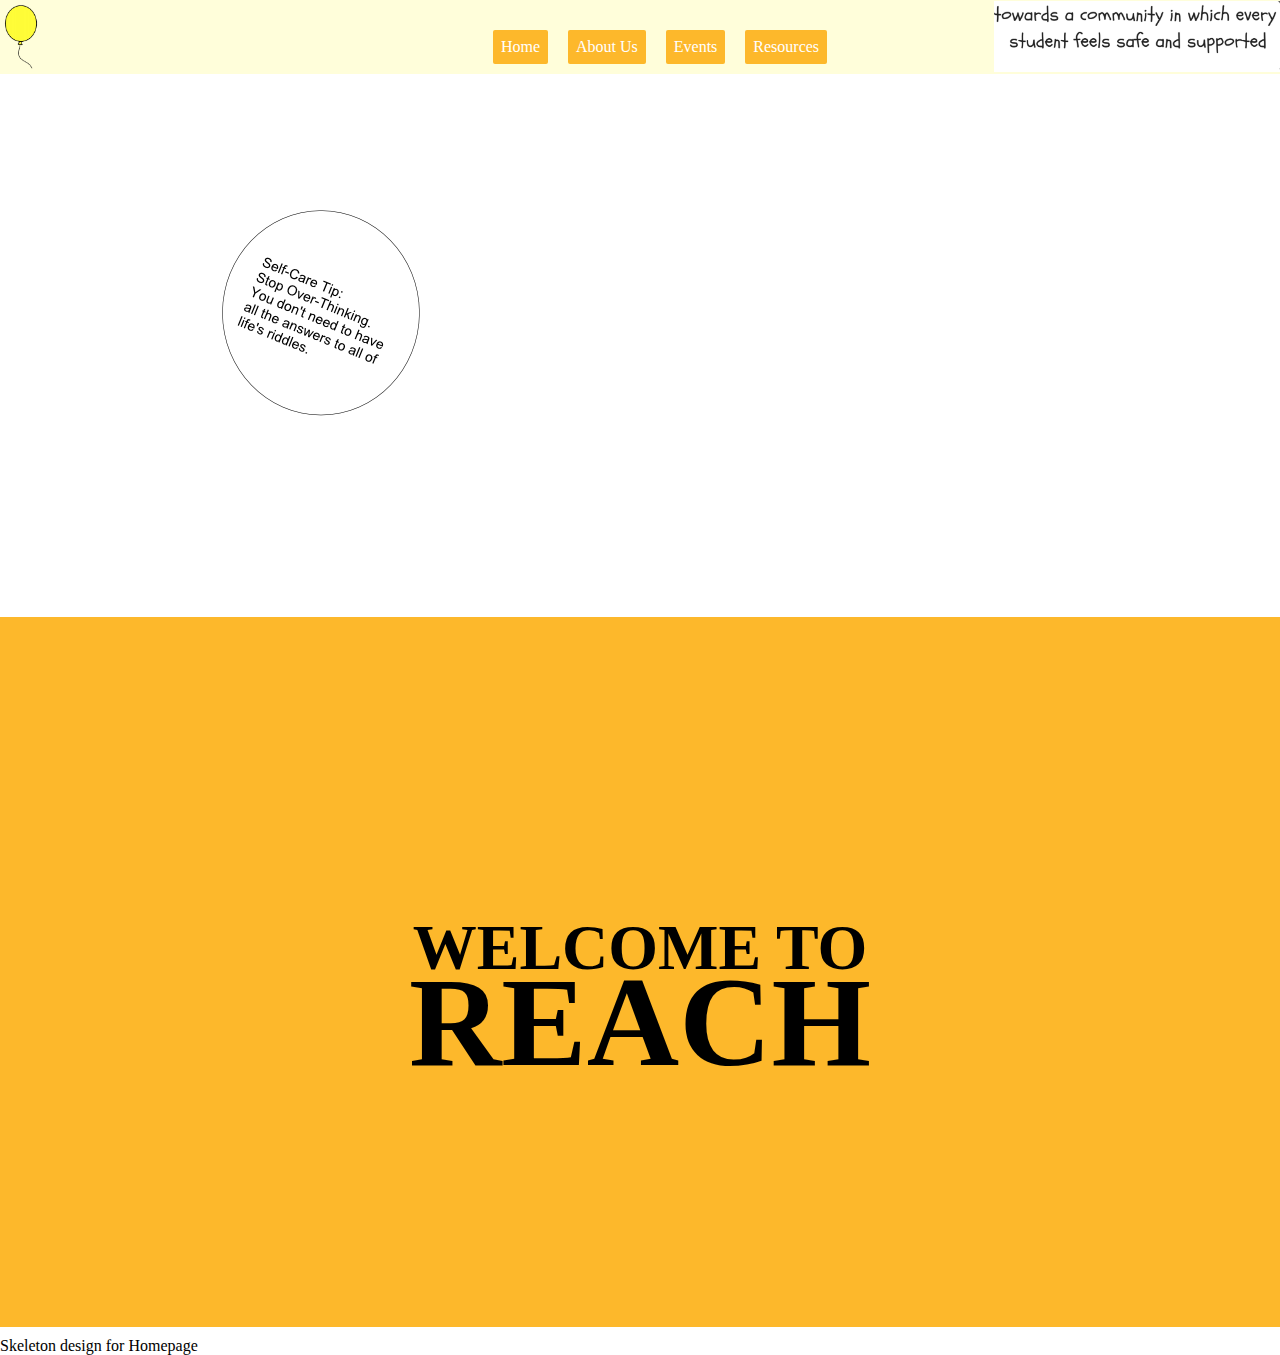
<file: index.html>
<!DOCTYPE html>

<head>
	<title>My Web Page</title>
	<link href="style_2.css" rel="stylesheet" type="text/css">
	<meta name="viewport" content="width=device-width, initial-scale=1.0"> /*
	<style>
		/* Column margins */
		
		.col_12,
		/* full width */
		
		.col_9,
		/* 3/4 width */
		
		.col_8,
		/* 2/3 width */
		
		.col_6,
		/* half width */
		
		.col_4,
		/* 1/3 width */
		
		.col_3
		/* 1/4 width */
		
		{
			height: 100px;
			margin-top: 10px;
			margin-bottom: 10px;
			text-align: center;
			display: table-cell;
			vertical-align: center;
		}
	</style>
</head>

<html>

<body>


	<div id="pagewrap">
		<header class="nav" id="header">
			<nav>
				<ul>
					<li><a href="#Home"> Home </a> </li>
					<li><a href="#About"> About Us </a> </li>
					<li><a href="#Events">Events</a> </li>
					<li><a href="#Feeling">Resources</a> </li>
				</ul>
			</nav>
		</header>

		<div class="row">

		</div>
		<div class="row">
			<div class id="main">
				<div class=".col4 last">
					<img src="images/self-care.jpg" id="selfcare">
				</div>
				<div class=".col12">

					<article class="panel" id="Home">
						<h2> WELCOME TO</h2>
						<h1>REACH</h1>
					</article>
				</div>
			</div>
		</div>
	</div>




	<div class="footer">
		<p>Skeleton design for Homepage</p>
	</div>
	</div>

</body>

</html>
</file>
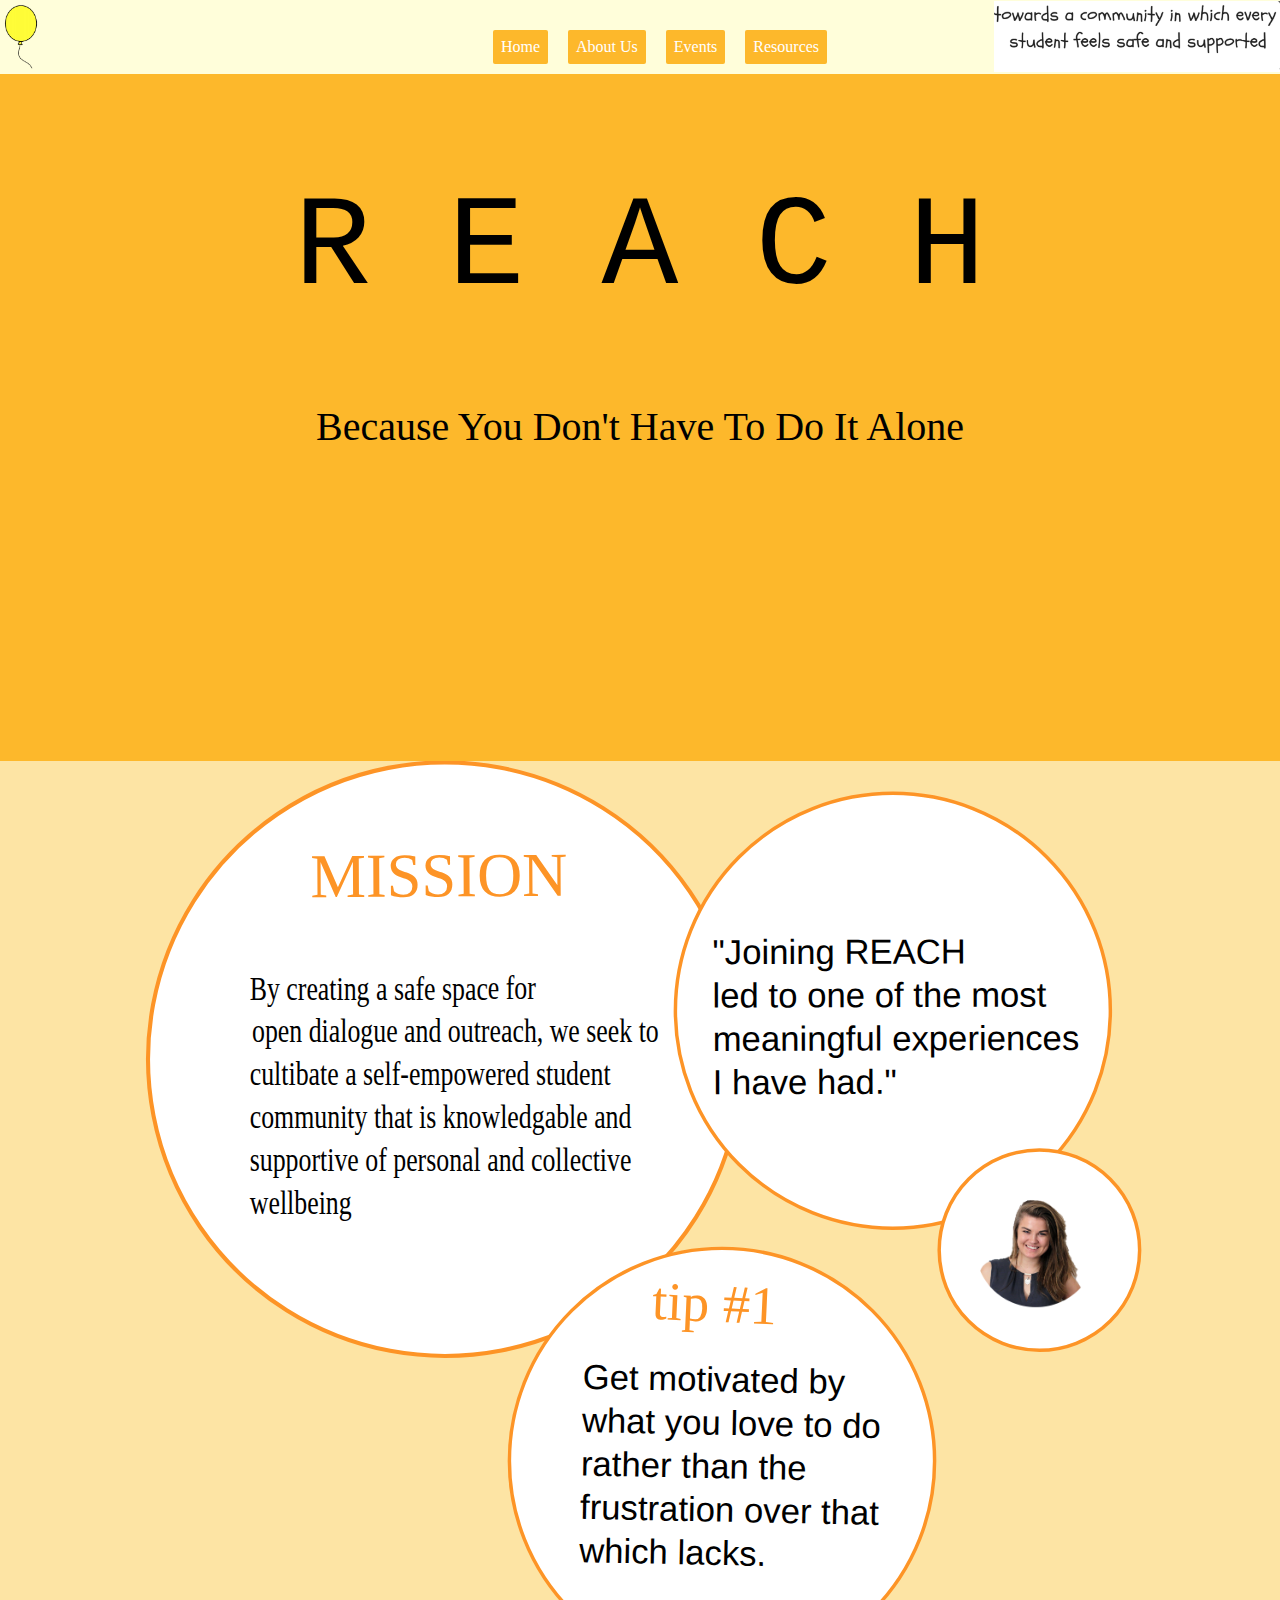
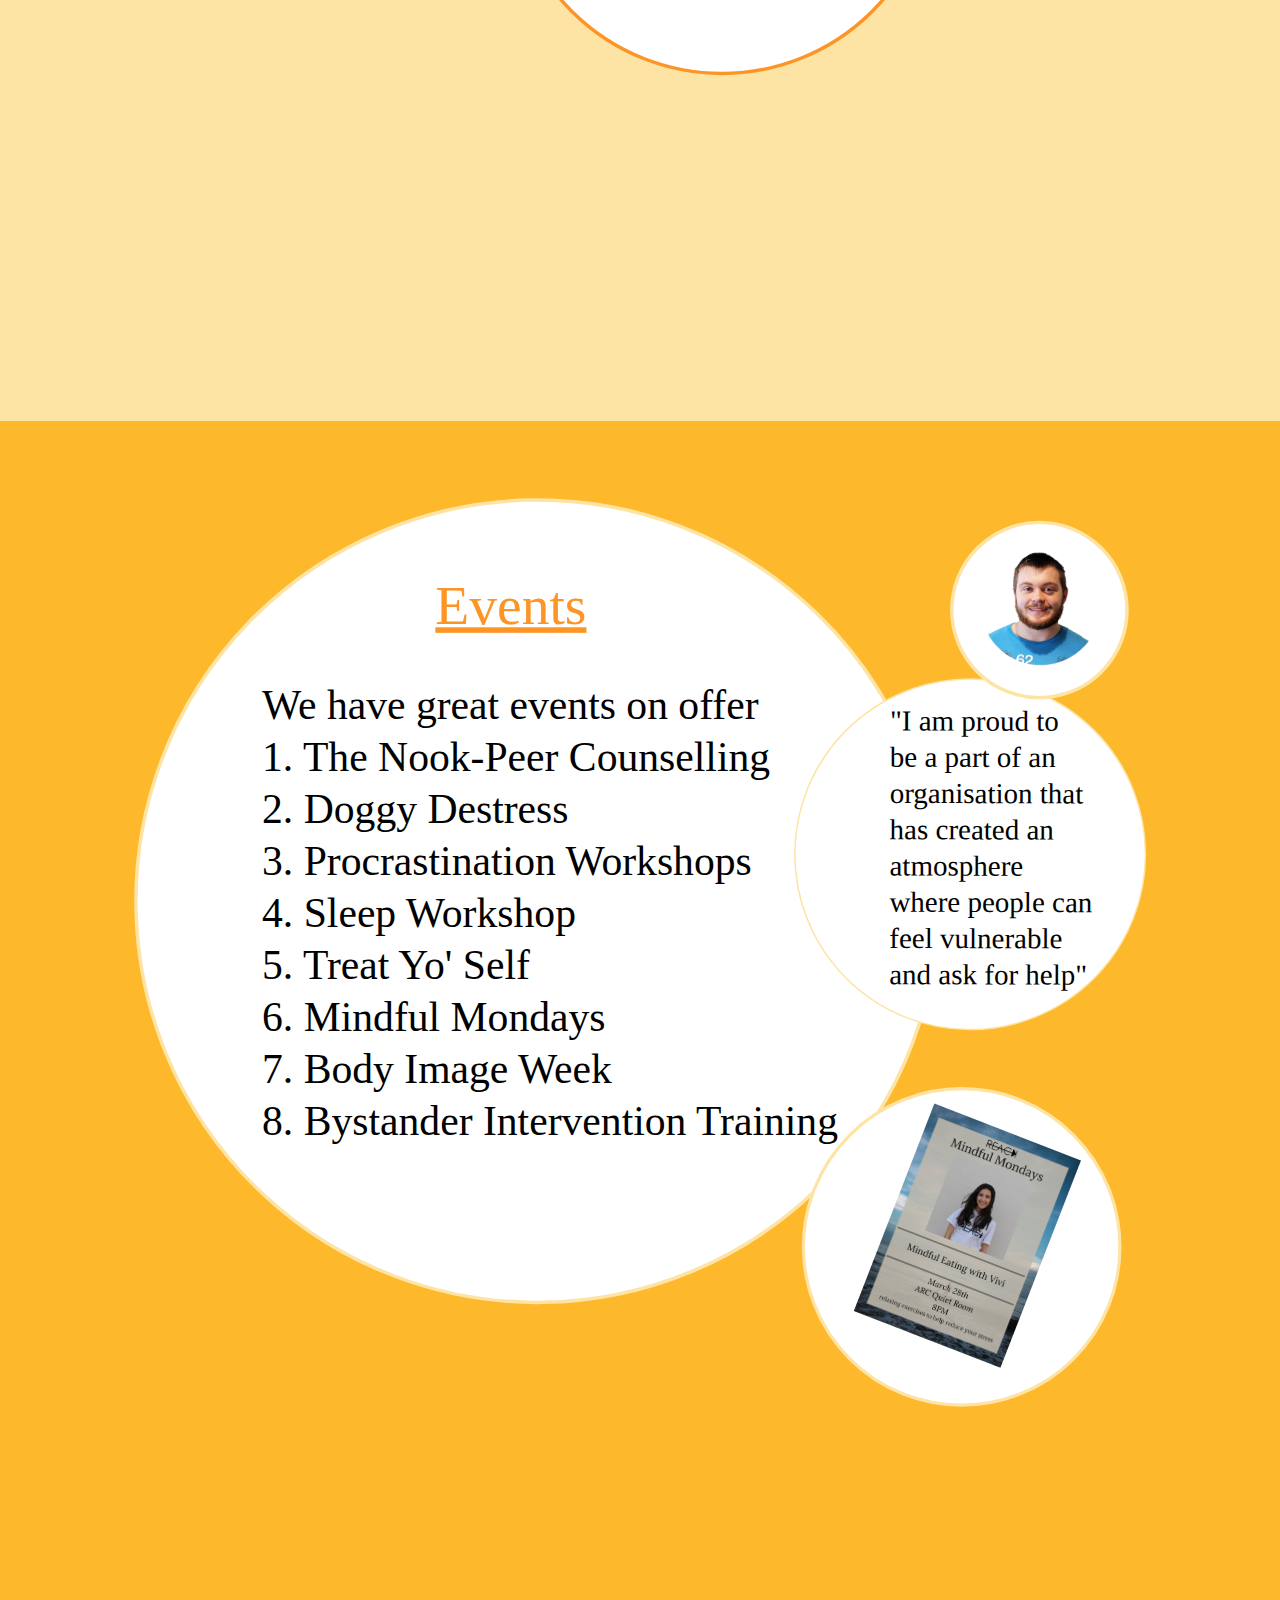
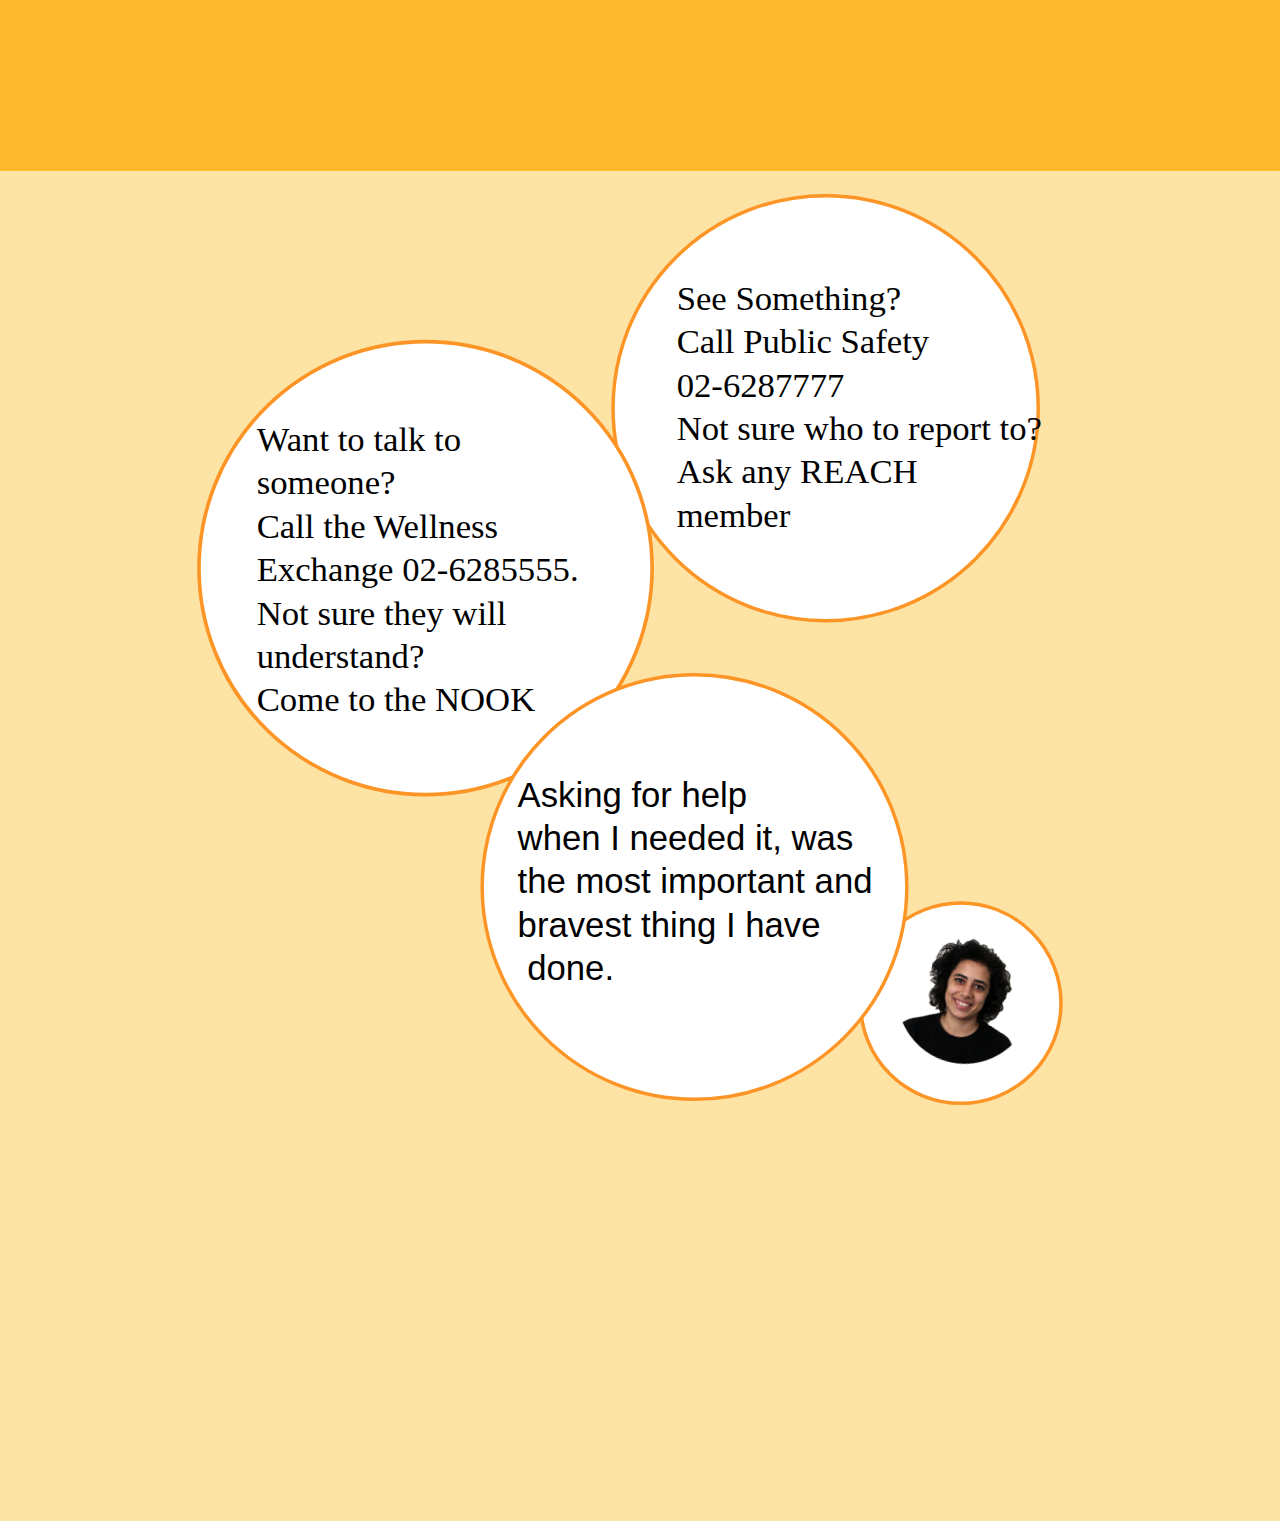
<file: 960grid.html>
<html xmlns="http://www.w3.org/1999/xhtml">

<head>
	<title>My Web Page</title>
	<link href="style_2.css" rel="stylesheet" type="text/css">
	<meta name="viewport" content="width=device-width, initial-scale=1.0"> /*
	<link rel="stylesheet" type="text/css" href="960-12-col.css" />
	<style>
		/* Column margins */
		
		.col_12,
		/* full width */
		
		.col_9,
		/* 3/4 width */
		
		.col_8,
		/* 2/3 width */
		
		.col_6,
		/* half width */
		
		.col_4,
		/* 1/3 width */
		
		.col_3
		/* 1/4 width */
		
		{
			height: 14.2%;
			margin-top: 0px;
			margin-bottom: 0px;
			text-align: center;
			display: table-cell;
			vertical-align: center;
			
		}
	</style>
</head>




<body>
	<!--	making header-->
	<div class="row">
		<header class="nav" id="header">
			<div class="col_12 first">
				<nav>
					<ul>
						<li><a href="#Home"> Home </a> </li>
						<li><a href="#About"> About Us </a> </li>
						<li><a href="#Events">Events</a> </li>
						<li><a href="#Feeling">Resources</a> </li>
					</ul>
				</nav>
			</div>
		</header>
	</div>
	<!--	header end-->

	<!--	first panel start-->
	<div class="panel" id="Home">
		<div class="row">
			
			<div class="col_12 " id="panel_5" style="background-color:#fdb82b">
				<p id="Reach">R E A C H</p>
				
			</div>
			<div class="col_12 " id="panel_5.1" style="background-color:#fdb82b">
				<p id="tagline">Because You Don't Have To Do It Alone</p>
				
			</div>
			<div class="col_12 " id="panel_6" style="background-color:#fdb82b">
				
				
			</div>
			
			<div class="col_4 first" id="panel_7" style="background-color:#fdb82b">
			</div>
			<div class="col_4 " id="panel_8" style="background-color:#fdb82b">
			</div>
			<div class="col_4 last" id="panel_9" style="background-color:#fdb82b">
			</div>
			<div class="col_12 last" id="panel_9" style="background-color:#fdb82b">
			</div>
		</div>
	</div>
	<!--	first panel end-->

	<!--	second panel start-->
	<div class="panel2" id="About">
		<div class="row">
			
			<div class="col_12 " id="panel_10" style="background-color:#FDE4A4" >
				<img src="images/mission4.svg" id="mission">
				
			</div>
	<!-- second panel end-->
			
<!--			third panel start-->
			
			<div class="panel3" >
		<div class="row">
			
			<div class="col_12 " id="panel_11" style="background-color:#fdb82b" >
				<img src="images/events3.svg" id="Events">
				
			</div>
<!--third panel end-->

<!--			fourth panel start-->
			<div class="panel4" >
		<div class="row">
			
			<div class="col_12 " id="panel_12" style="background-color:#FDE4A4" >
				<img src="images/resources2.svg" id="Feeling">
				
			</div>
			
		</div>
	</div>
</body>

</html>
</file>
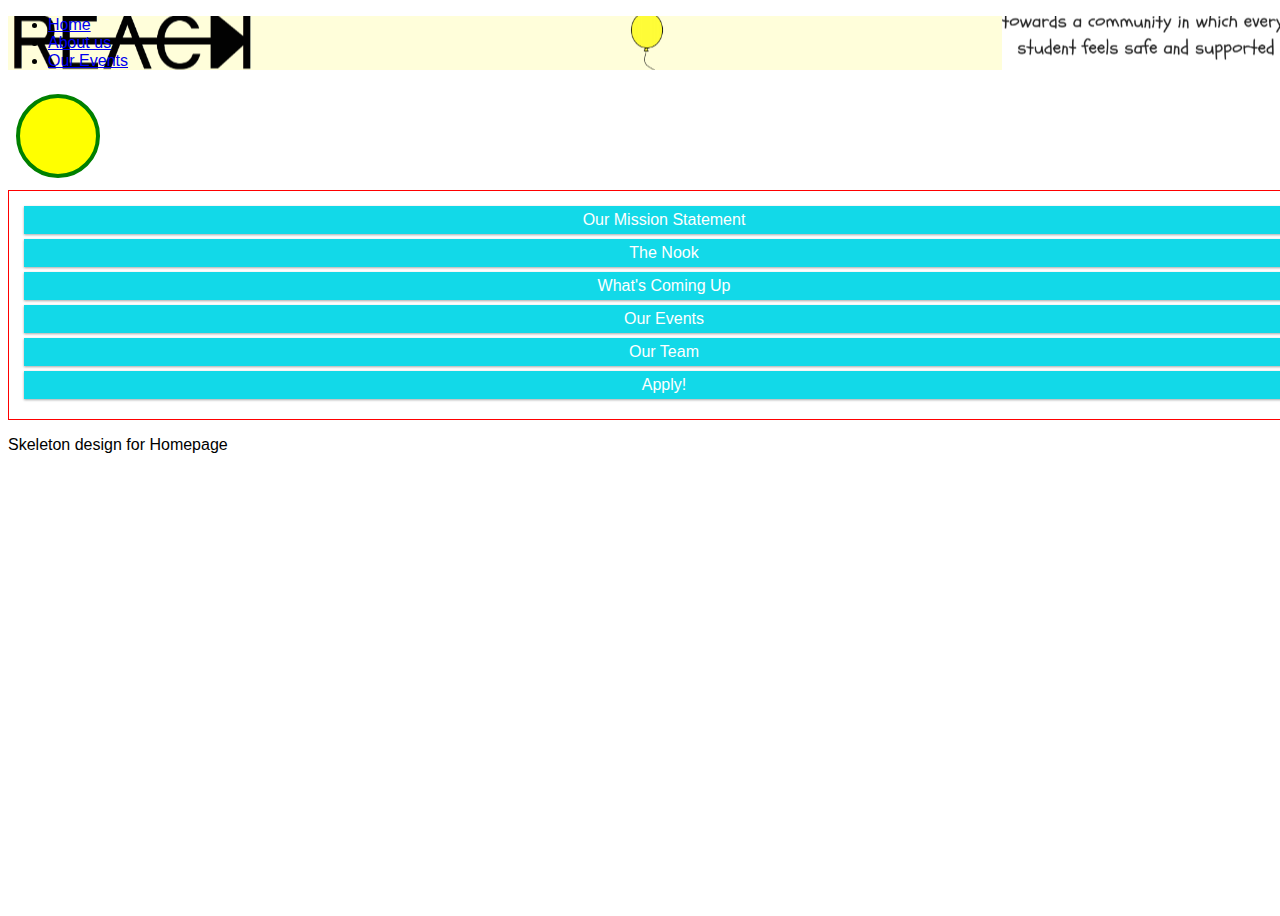
<file: Iteration1_homepage.html>
<!DOCTYPE html>

<head>
	<title>My Web Page</title>
	<link href="style_iteration1_homepage.css" rel="stylesheet" type="text/css">
	<meta name="viewport" content="width=device-width, initial-scale=1.0">
</head>

<html>

<body>
	<a id="Welcome"></a>
	<a id="About"></a>
	<a id="Events"></a>

	<header class="nav">
		<nav>
			<ul>
				<li><a href="#Welcome"> Home </a></li>
				<li><a href="#About"> About us </a> </li>
				<li><a href="#Events"> Our Events </a></li>
			</ul>
		</nav>
	</header>

	<svg width="100" height="100">
		<circle cx="50" cy="50" r="40" stroke="green" stroke-width="4" fill="yellow" />
	</svg>

	<div class="row">
		<div class="col-2 menu">
			<ul>
				<li>Our Mission Statement</li>
				<li>The Nook</li>
				<li>What's Coming Up</li>
				<li>Our Events</li>
				<li>Our Team</li>
				<li>Apply!</li>
			</ul>
		</div>

		<div id="comic" class="col-1">
			<img src="images/comc.png" />
		</div>



	</div>

	<div class="footer">
		<p>Skeleton design for Homepage</p>
	</div>

</body>

</html>
</file>
<file: style_2.css>
/*
 *Styling
 */

html {
	width: 100%;
	height: 100%;
	position: relative;
	margin: 0px;
}

body {
	
	height: 100%;
	position: relative;
	margin: auto;
}

/* Wrapper */
.row {
width:100%;
margin:auto;
}

/* Column margins: to make sure things are not on top of each other */
.col_12, /* full width */
.col_9, /* 3/4 width */
.col_8, /* 2/3 width */
.col_6, /* half width */
.col_4, /* 1/3 width */
.col_3 /* 1/4 width */
{
margin-left: 0px;
margin-right: 0px;
display: inline;
float: left;
}

/* Defining width of each column */
.col_12 {width:100%;}
.col_9 {width:64.5%;}
.col_8 {width:72.9%;}
.col_6 {width:47.9%;}
.col_4 {width:22.9%;}
.col_3 {width:31.25%;}


/* First and Last */
.first {
margin-left:0;
}

.last {
margin-right:0;
}





#pagewrap {
	width: 100%;
	float: left;
	margin: 0 auto;
}

header {
	position: fixed;
	left: 0;
	top: 0;
	width: 100%;
	height: 3.5rem;
	z-index: 10;
	background-color: #FFFEDA;
	background-repeat: no-repeat;
	background-position: center;
	display: flex;
	justify-content: space-around;
	background-image: url(images/Tagline.png), url(images/balloon.png);
	background-position: right, left;
	background-repeat: no-repeat;
}


/*media query for mobile*/


/*	media query for content in laptop*/

@media screen and (max-width: 980px) {
	#pagewrap {
		width: 100%;
	}
	#main {
		width: 100%;
	}
	#header .nav {
		display: flex;
		display: row;
	}
	header {
		background-image: url(images/balloon.png);
		background-position: left;
		background-repeat: no-repeat;
	}
}

@media screen and (max-width: 500px) {
	#header {
		height: auto;
	}
	nav ul {
		display: flex;
		flex-flow: wrap;
		margin-right: auto;
	}
}

@media screen and (max-width: 650px) {
	#header {
		height: auto;
	}
	nav {
		position: static;
	}
	#main {
		width: auto;
		float: none;
		margin: 0 0;
	}
}

#header {
	height: auto;
}

nav {
	width: 100%;
	padding-top: 30px;
	display: flex;
	display: wrap;
	flex-direction: row;
	justify-content: space-around;
}

nav ul {
	list-style: none;
	margin: 0;
}

ul li,
#main .panel {
	background: #fdb82b;
	margin: 0;
	left: 0;
	top: 0;
	padding: 0;
	padding-bottom: 10px;
	margin-bottom: 10px;
}

ul li {
	display: inline-block;
	margin: 0 8px;
	margin: 0 0.5rem;
	padding: 5px 8px;
	padding: 0.3rem 0.5rem;
	border-radius: 2px;
	line-height: 1.5;
	margin-bottom: 10px;
	flex-direction: row;
	justify-content: space-between;
}

ul li a {
	color: #fff;
	text-decoration: none;
}

.panel {
	width: 100%;
	height: 700px;
	z-index: 0;
	-webkit-transform: translateZ( 0);
	transform: translateZ( 0);
	-webkit-transition: -webkit-transform 0.6s ease-in-out;
	transition: transform 0.6s ease-in-out;
	-webkit-backface-visibility: hidden;
	backface-visibility: hidden;
	margin: 0;
	padding: 0;
	left: 0;
	top: 0;
}

.panel h1 {
	font-family: "helvectica";
	font-size: 128px;
	font-size: 8rem;
	color: black;
	position: relative;
	line-height: 200px;
	top: 15%;
	text-align: center;
	margin: 0;
}

.panel h2 {
	font-family: "helvectica";
	font-size: 64px;
	font-size: 4rem;
	color: black;
	position: relative;
	line-height: 200px;
	top: 33%;
	text-align: center;
	margin: 0;
}




/*
 *Scrolling
 */

a[ id="servicios"]:target ~ #main article.panel {
	-webkit-transform: translateY( 0px);
	transform: translateY( 0px);
}

a[ id="galeria"]:target ~ #main article.panel {
	-webkit-transform: translateY( -500px);
	transform: translateY( -500px);
}

a[ id="contacto"]:target ~ #main article.panel {
	-webkit-transform: translateY( -1000px);
	transform: translateY( -1000px);
}
</file>
<file: 960-12-col.css>
/* Grid Setup for page*/


/* Fix the width of the body */

body {
	width: 100%;
	margin: auto;
}


/* Wrapper */

.row {
	width: 100%;
	margin: auto;
}


/* Column margins */

.col_12,

/* full width */

.col_9,

/* 3/4 width */

.col_8,

/* 2/3 width */

.col_6,

/* half width */

.col_4,

/* 1/3 width */

.col_3
/* 1/4 width */

{
	margin-left: 0px;
	margin-right: 0px;
	display: inline;
	float: left;
}

.first {
	margin-left: 0;
}

.last {
	margin-right: 0;
}


/* Defining width of each column */

.col_12 {
	width: 100%;
}

.col_9 {
	width: 75%;
}

.col_8 {
	width: 66.66%;
}

.col_6 {
	width: 50%;
}

.col_4 {
	width: 33.33%;
}

.col_3 {
	width: 25%;
}


/* Fix the .last issue */

.last {
	margin-left: 0px;
	margin-right: 0px;
}


}

/* Grid Setup end for page*/

/* Styling Start*/

/*formatting for the header*/
header {
	position: fixed;
	left: 0;
	top: 0;
	width: 100%;
	height: 3.5rem;
	z-index: 10;
	background-color: #FFFEDA;
	background-repeat: no-repeat;
	background-position: center;
	display: flex;
	justify-content: space-around;
	background-image: url(images/Tagline.png), url(images/balloon.png);
	background-position: right, left;
	background-repeat: no-repeat;
}

/*formatting for the list nav*/
nav {
	width: 100%;
	padding-top: 30px;
	display: flex;
	display: wrap;
	flex-direction: row;
	justify-content: space-around;
}
nav ul {
	list-style: none;
	margin: 0;
}
ul li,
#main .panel {
	background: #fdb82b;
	margin: 0;
	left: 0;
	top: 0;
	padding: 0;
	padding-bottom: 10px;
	margin-bottom: 10px;
}
ul li {
	display: inline-block;
	margin: 0 8px;
	margin: 0 0.5rem;
	padding: 5px 8px;
	padding: 0.3rem 0.5rem;
	border-radius: 2px;
	line-height: 1.5;
	margin-bottom: 10px;
	flex-direction: row;
	justify-content: space-between;
}
ul li a {
	color: #fff;
	text-decoration: none;
}
div#home.panel{
	background: #fdb82b;
}

#panel_5 {
	font-family: "courier";
	font-size: 8rem;
	height: 45%;
	margin-top: 30px;
}
#self {
	font-family: "Times New Roman";
	color: #FD9426;
	font-size: 2.5rem;
}
#tagline {
	font-family: "comic sans ms";
	color: black;
	font-size: 2.5rem;
}
/*styling second panel*/
#panel_10{
	height=100%;
}
/* First and Last */
img {
	width: 80%;
}

div#Home.panel{
	background: #FDE4A4;
}

#panel_10{
	height: 140%;
}

#panel_11{
	height: 150%;
}

#panel_12{
	height: 150%;
}

/*****************/

/* MEDIA QUERIES */

/*****************/
@media screen and (max-width:800px) {
	
#panel_10{
	height: 100%;
}

#panel_11{
	height: 100%;
}

#panel_12{
	height: 100%;
}
}

@media screen and (max-width:600px) {
	
#panel_10{
	height: 70%;
}

#panel_11{
	height: 70%;
}

#panel_12{
	height: 70%;
}
}

@media screen and (max-width:500px) {
	
#panel_10{
	height: 50%;
}

#panel_11{
	height: 60%;
}

#panel_12{
	height: 50%;
}
}
@media screen and (max-width:400px) {
	
#panel_10{
	height: 50%;
}

#panel_11{
	height: 50%;
}

#panel_12{
	height: 50%;
}
}


@media screen and (max-width:760px) {
	#panel_5 {
		font-family: "courier";
		font-size: 4rem;
		height: 45%;
		margin-top: 30px;
	}
	#tagline {
	font-family: "comic sans ms";
	color: black;
	font-size: 1.5rem;
}
	
	@media screen and (max-width:350px) {
	#panel_5 {
		font-family: "courier";
		font-size: 2rem;
		height: 45%;
		margin-top: 100px;
	}
	#tagline {
	font-family: "comic sans ms";
	color: black;
	font-size: 1rem;
}
}
</file>
<file: style_iteration1_homepage.css>
/*Making sure that padding and border are included in margin*/

html,body {
	font-family: "Helvectica", sans-serif;
	box-sizing: border-box;
	width: 100%;
	height: 100%;
	
}

body{
	overflow: hidden;
}


#main .panel {
    background-image: url(images/background_image.svg);
	background-repeat: no-repeat;
	background-size: contain;
}



.panel {
    width: 100%;
    height: 500px;
    z-index:0; 
    -webkit-transform: translateZ( 0 );
    transform: translateZ( 0 );
    -webkit-transition: -webkit-transform 0.6s ease-in-out;
    transition: transform 0.6s ease-in-out;
    -webkit-backface-visibility: hidden;
    backface-visibility: hidden;

}



/*Clears the flow of the page*/

.row::after {
	content: "";
	clear: both;
	display: block;
}

div.image-container {
	display: inline-block;
	width: 250px;
	height: 71px;
}

header,
footer {
	width: 100%;
	background-color: #FFFEDA;
	background-image: url(images/REACH%20logo%20HD+.png);
	background-repeat: no-repeat;
	background-position: center;
}

@media only screen and (min-width:500px) {
	header {
		background-image: url(images/Tagline.png), url(images/REACH%20logo%20HD+.png), url(images/balloon.png);
		background-position: right, left, center;
		background-repeat: no-repeat;
	}
}
	.menu ul {
		list-style-type: none;
		margin: 0;
		padding: 0;
		text-align: center;
	}
	.menu li {
		padding: 5px;
		margin-bottom: 5px;
		background-color: #12D9E8;
		color: #ffffff;
		box-shadow: 0 1px 3px rgba(0, 0, 0, 0.12), 0 1px 2px rgba(0, 0, 0, 0.24);
		text-align: center;
	}

	@media only screen and (min-width: 500px) {
		#comic{
			display :none;
			}
		
			
		}
	/*Dividing page into 12 even columns */

	@media only screen and (min-width: 500px) {
		.col-1 {
			width: 8.33%;
		}
		.col-2 {
			width: 16.66%;
		}
		.col-3 {
			width: 25%;
		}
		.col-4 {
			width: 33.33%;
		}
		.col-5 {
			width: 41.66%;
		}
		.col-6 {
			width: 50%;
		}
		.col-7 {
			width: 58.33%;
		}
		.col-8 {
			width: 66.66%;
		}
		.col-9 {
			width: 75%;
		}
		.col-10 {
			width: 83.33%;
		}
		.col-11 {
			width: 91.66%;
		}
		.col-12 {
			width: 100%;
		}
	}
	

/* For mobile phones: */

[class*="col-"] {
	width: 100%;
}

#comic{
	margin: auto;
	align-content: center;
}

	/*Making columns float left and setting padding*/
	[class*="col-"] {
		float: left;
		padding: 15px;
		border: 1px solid red;
	}
</file>
